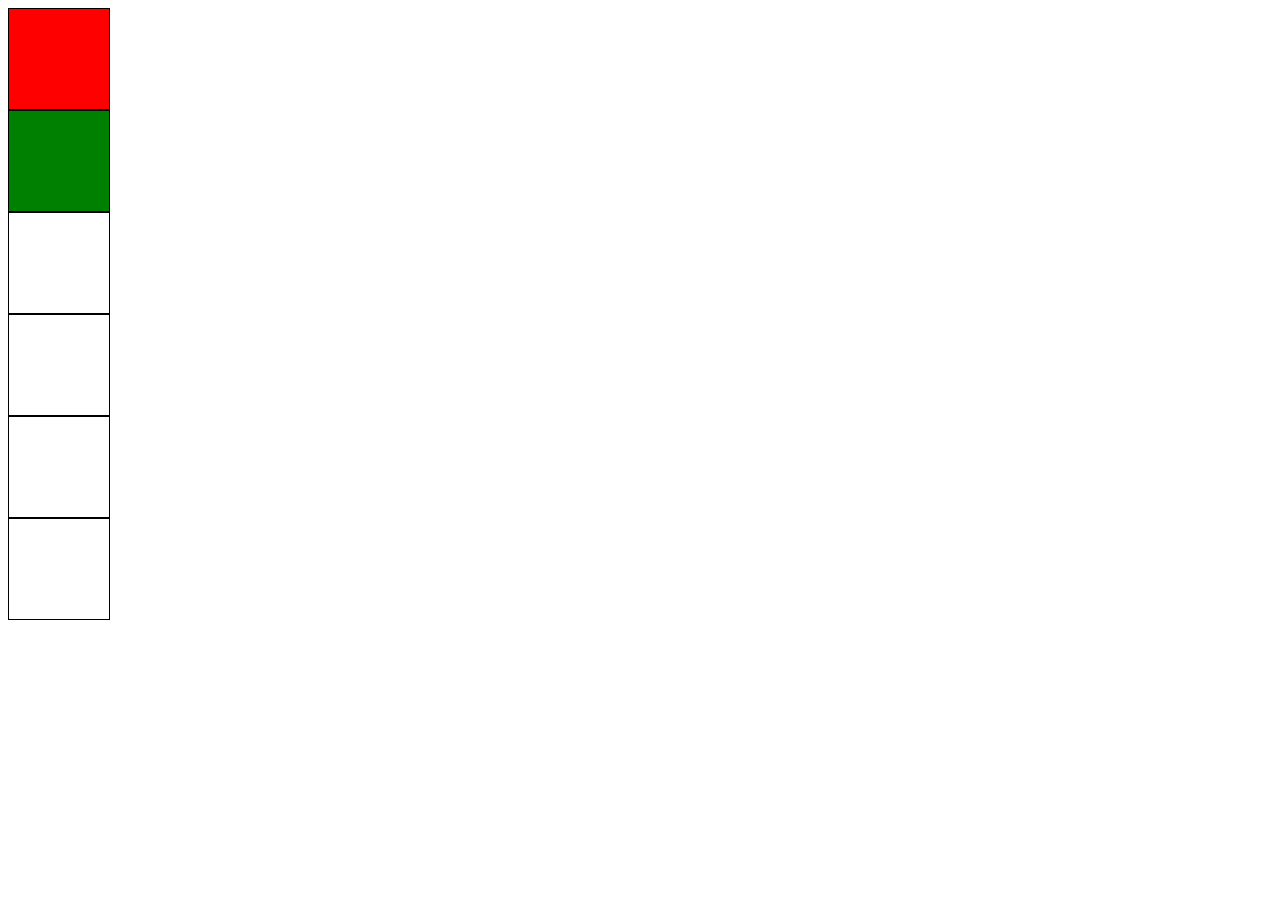
<file: dj-css/index.html>
<!DOCTYPE html>
<html lang="en">
<head>
    <meta charset="UTF-8">
    <meta http-equiv="X-UA-Compatible" content="IE=edge">
    <meta name="viewport" content="width=device-width, initial-scale=1.0">
    <link rel="stylesheet" href="style.css">
    <title>Document</title>
</head>
<body>
    <div id="box-1" class="box"></div>
    <div id="box-2" class="box"></div>
    <div id="box-3" class="box"></div>
    <div id="box-4" class="box"></div>
    <div id="box-5" class="box"></div>
    <div id="box-6" class="box"></div>
</body>
</html>
</file>
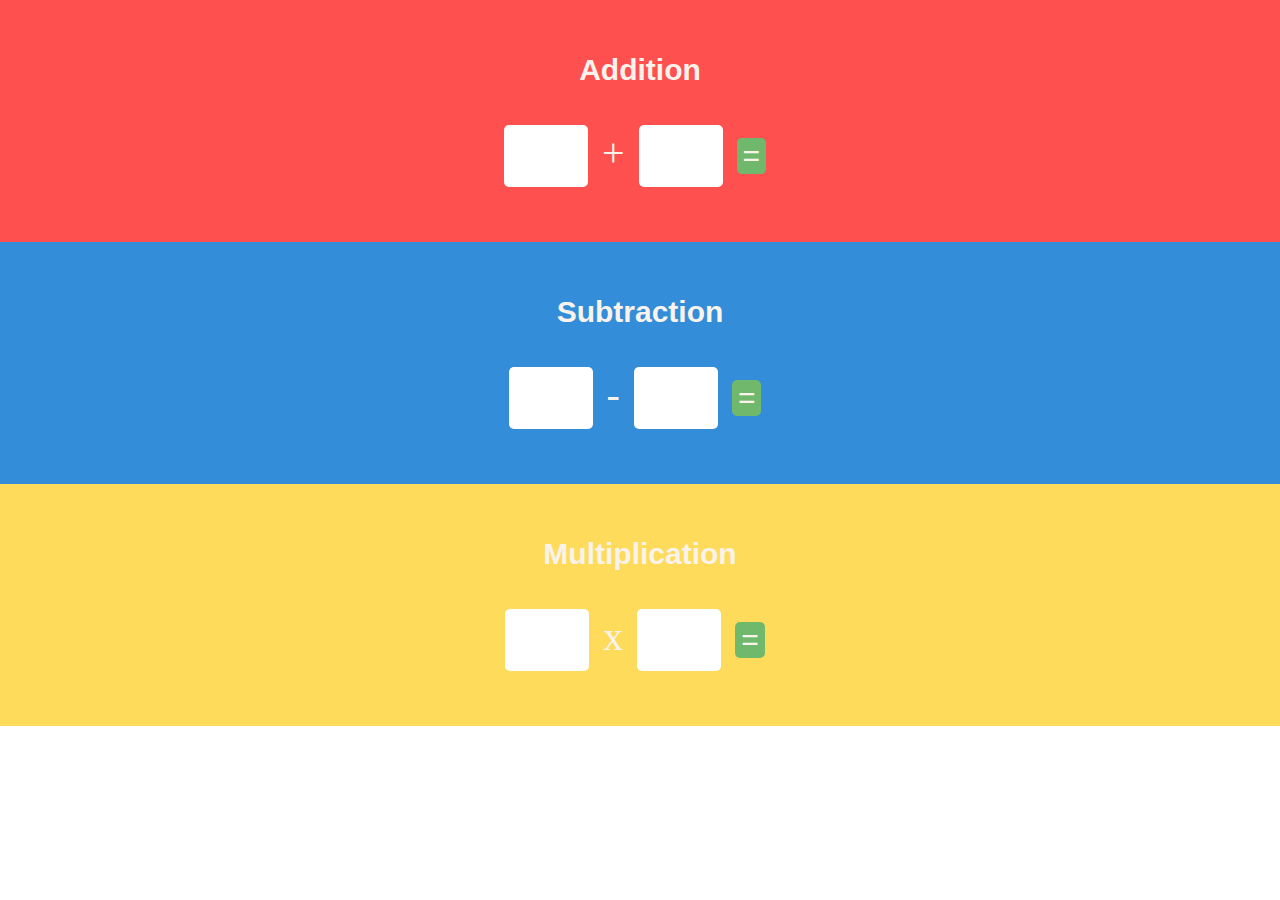
<file: simple-html-calculator/index.html>
<!DOCTYPE html>
<html lang="en">
<head>
    <meta charset="UTF-8">
    <meta name="viewport" content="width=device-width, initial-scale=1.0">
    <link rel="stylesheet" href="styles.css">
    <title>Simple HTML Calculator</title>
</head>
<body>
    <div class="calculator" id="addition">
        <h1>Addition</h1>
        <form name="addition">
            <input type="number" name="firstAdd">
            <p>+</p>
            <input type="number" name="secondAdd">
            <button>=</button>
        </form>
    </div>

    <div class="calculator" id="subtraction">
        <h1>Subtraction</h1>
        <form name="subtraction">
            <input type="number" name="firstSub">
            <p>-</p>
            <input type="number" name="secondSub">
            <button>=</button>
        </form>
    </div>

    <div class="calculator" id="multiply">
        <h1>Multiplication</h1>
        <form name="multiply">
            <input type="number" name="firstMulti">
            <p>x</p>
            <input type="number" name="secondMulti">
            <button>=</button>
        </form>
    </div>


    <script src="app.js"></script>
</body>
</html>
</file>
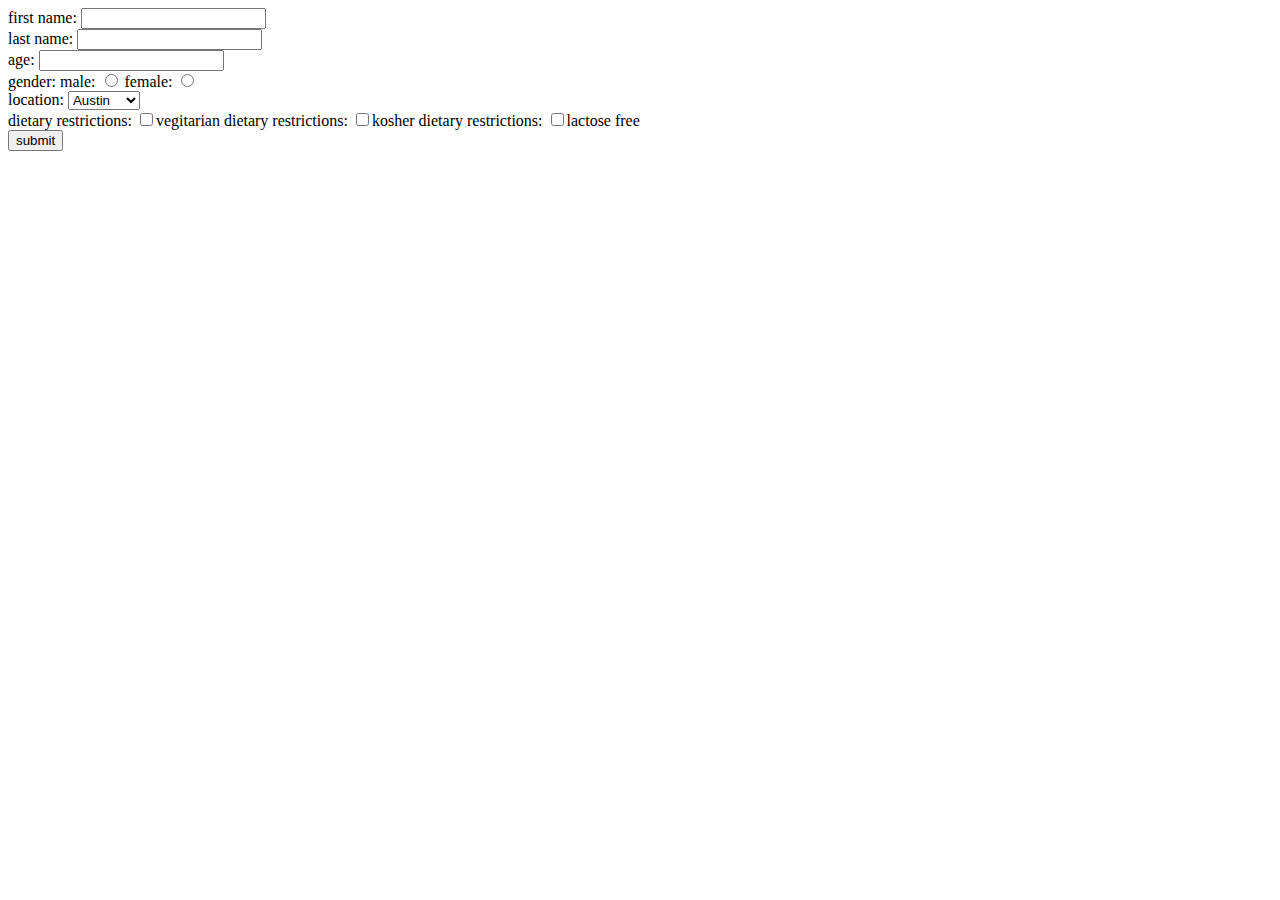
<file: travelForm/index.html>
<!DOCTYPE html>
<html lang="en">
<head>
    <meta charset="UTF-8">
    <meta http-equiv="X-UA-Compatible" content="IE=edge">
    <meta name="viewport" content="width=device-width, initial-scale=1.0">
    <title>Travel Form</title>
</head>
<body>
    <form id="travelForm">
        first name: <input type="text" name="firstName">
        <br>
        last name: <input type="text" name="lastName">
        <br>
        age: <input type="number" name="age">
        <br>
        gender: male: <input type="radio" name="gender" value="male"> female: <input type="radio" name="gender" value="female">
        <br>
        location: <select name="location">
            <option value="Austin">Austin</option>
            <option value="Houston">Houston</option>
            <option value="Dallas">Dallas</option>
        </select>
        <br>
        dietary restrictions: <input type="checkbox" name="dietary restictions" value="vegitarian">vegitarian
        dietary restrictions: <input type="checkbox" name="dietary restictions" value="kosher">kosher
        dietary restrictions: <input type="checkbox" name="dietary restictions" value="lactoseFree">lactose free
        <br>
        <button name="submit">submit</button>
    </form>

    <script src="app.js"></script>
</body>
</html>
</file>
<file: dj-css/style.css>
.box {
    height: 100px;
    width: 100px;
    border: 1px solid black;
}

#box-1 {
    background-color: red;
    /* transition-property: background-color;
    transition-duration: 500ms;
    transition-timing-function: ease-in;
    transition-delay: 500ms; */
    transition: background-color 500ms linear 500ms, width 500ms, height 500ms
}

#box-1:hover {
    background-color: blue;
    height: 200px;
    width: 200px;
}

#box-2 {
    background-color: green;
    transition: border 500ms, border-radius 500ms;
}

#box-2:hover {
    border: 4px solid purple;
    border-radius: 50px;
}
</file>
<file: simple-html-calculator/styles.css>
/* http://meyerweb.com/eric/tools/css/reset/ 
   v2.0 | 20110126
   License: none (public domain)
*/

html,
body,
div,
span,
applet,
object,
iframe,
h1,
h2,
h3,
h4,
h5,
h6,
p,
blockquote,
pre,
a,
abbr,
acronym,
address,
big,
cite,
code,
del,
dfn,
em,
img,
ins,
kbd,
q,
s,
samp,
small,
strike,
strong,
sub,
sup,
tt,
var,
b,
u,
i,
center,
dl,
dt,
dd,
ol,
ul,
li,
fieldset,
form,
label,
legend,
table,
caption,
tbody,
tfoot,
thead,
tr,
th,
td,
article,
aside,
canvas,
details,
embed,
figure,
figcaption,
footer,
header,
hgroup,
menu,
nav,
output,
ruby,
section,
summary,
time,
mark,
audio,
video {
    margin: 0;
    padding: 0;
    border: 0;
    font-size: 100%;
    font: inherit;
    vertical-align: baseline;
}

/* HTML5 display-role reset for older browsers */
article,
aside,
details,
figcaption,
figure,
footer,
header,
hgroup,
menu,
nav,
section {
    display: block;
}

body {
    line-height: 1;
}

ol,
ul {
    list-style: none;
}

blockquote,
q {
    quotes: none;
}

blockquote:before,
blockquote:after,
q:before,
q:after {
    content: '';
    content: none;
}

table {
    border-collapse: collapse;
    border-spacing: 0;
}

.calculator {
    text-align: center;
    padding: 55px 0px;
}

h1 {
    font-family: 'Segoe UI', Tahoma, Geneva, Verdana, sans-serif;
    font-weight: 800;
    font-size: 30px;
    color: #F9F3EC;
    padding-bottom: 40px;
}

p {
    display: inline;
    font-size: 40px;
    color: #F9F3EC;
    margin: 0px 10px;
}

input {
    font-size: 30px;
    width: 80px;
    height: 60px;
    border-radius: 5px;
    border-style: none;
}

button {
    font-size: 30px;
    background-color: #70B96C;
    color: #F9F3EC;
    border-style: none;
    border-radius: 5px;
    margin: 0px 10px;
}

#addition {
    background-color: #FF5050;
}

#subtraction {
    background-color: #338DD8;
}

#multiply {
    background-color: #FFDB5C;
}
</file>
